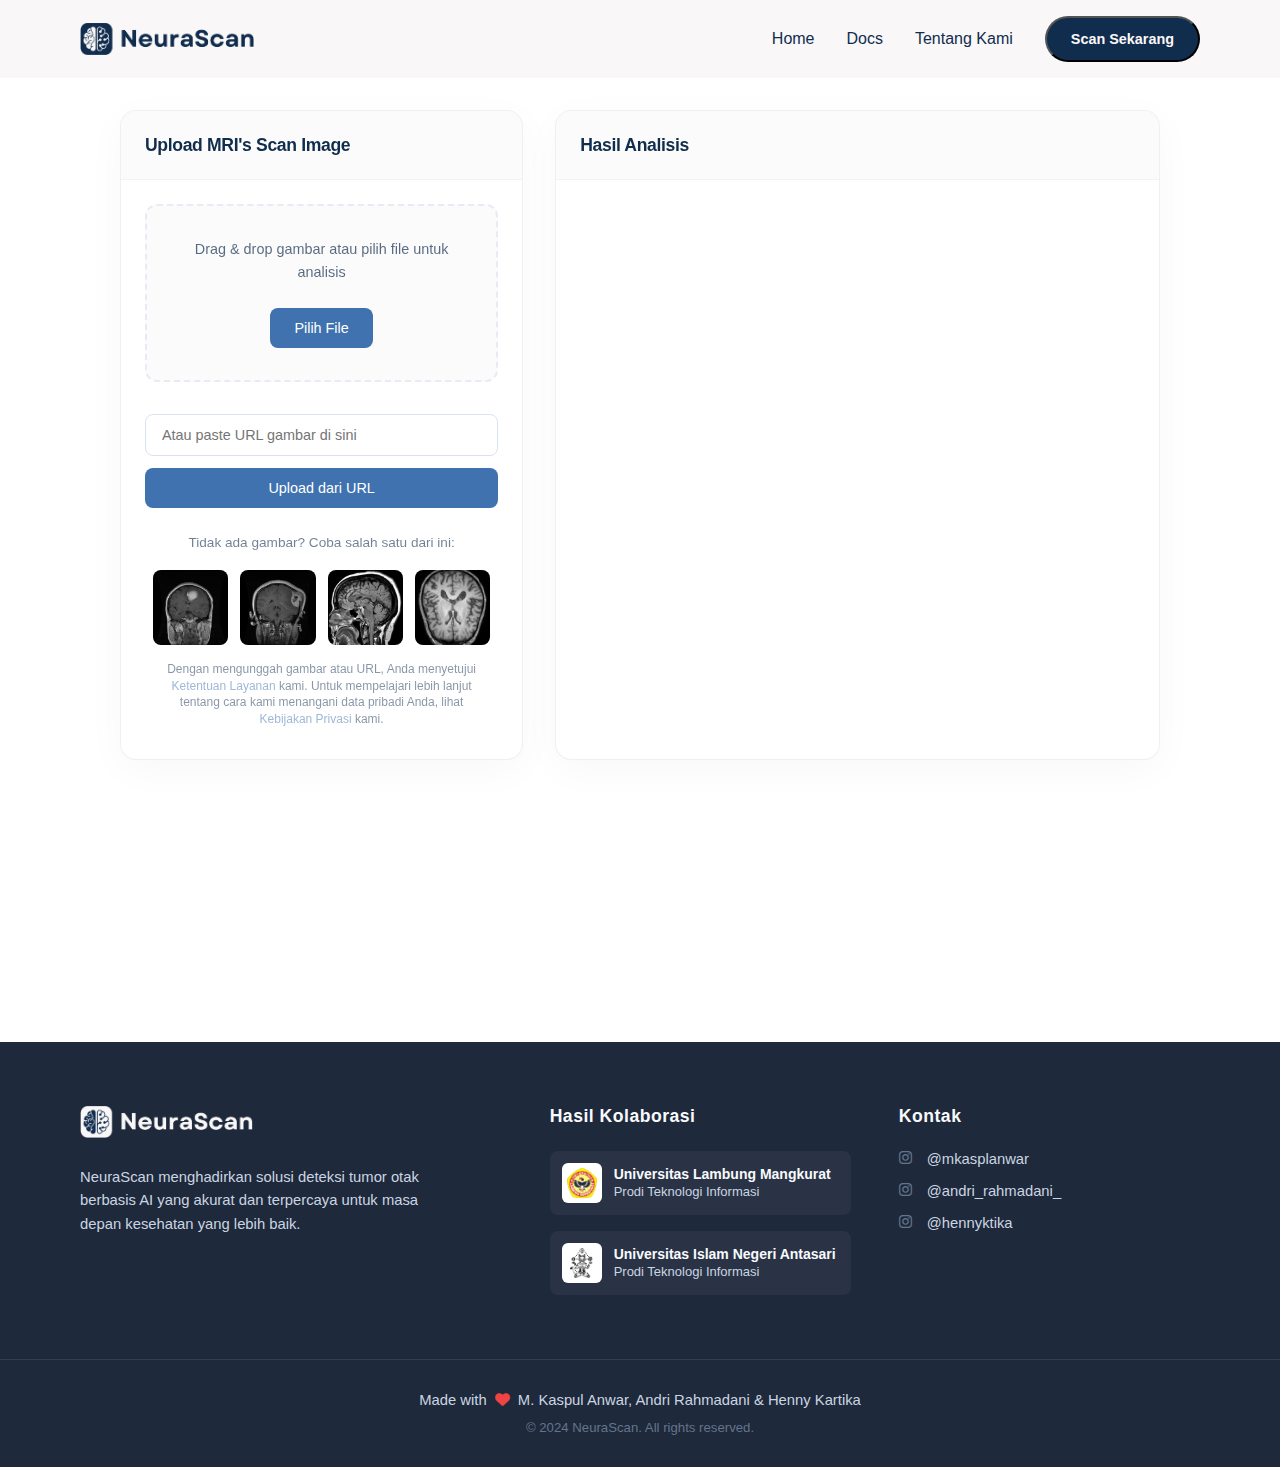
<file: index.html>
<!DOCTYPE html>
<html lang="id">
<head>
    <meta charset="UTF-8">
    <meta name="viewport" content="width=device-width, initial-scale=1.0">
    <title>NeuraScan - MRI Tumor Detection</title>
    <link rel="stylesheet" href="https://cdnjs.cloudflare.com/ajax/libs/font-awesome/6.0.0/css/all.min.css">
    <link rel="stylesheet" href="asset/css/reset.css">
    <link rel="stylesheet" href="asset/css/navbar.css">
    <link rel="stylesheet" href="asset/css/main.css">
    <link rel="stylesheet" href="asset/css/footer.css">
</head>
<body>
    <nav class="navbar">
        <div class="logo">
            <img src="asset/img/logo.png" alt="NeuraScan Logo">
        </div>
    
        <div class="nav-links">
            <div class="mobile-logo">
                <img src="asset/img/logo.png" alt="NeuraScan Logo">
            </div>
            
            <a href="#beranda">Home</a>
            <a href="#layanan">Docs</a>
            <a href="#layanan">Tentang Kami</a>
            <div class="auth-buttons">
                <button class="btn btn-scan">Scan Sekarang</button>
            </div>
        </div>
    
        <div class="hamburger">
            <span></span>
            <span></span>
            <span></span>
        </div>
        <div class="overlay"></div>
    </nav>
    <div class="app-container">
        <div class="split-layout">
            <div class="upload-card">
                <div class="card-header">
                    <h2>Upload MRI's Scan Image</h2>
                </div>
                <div class="card-content">
                    <!-- Modified upload form structure -->
                    <form id="uploadForm" enctype="multipart/form-data">
                        <div class="upload-zone" id="dropZone">
                            <p class="upload-text">Drag & drop gambar atau pilih file untuk analisis</p>
                            <button type="button" class="upload-btn" id="selectFileBtn">Pilih File</button>
                            <input type="file" id="fileInput" accept="image/*" style="display: none;">
                        </div>
                    </form>
                    
                    <div class="url-input-container">
                        <input type="text" class="url-input" placeholder="Atau paste URL gambar di sini" id="urlInput">
                        <button class="upload-btn" style="width: 100%" id="urlSubmit">Upload dari URL</button>
                    </div>

                    <div class="example-images">
                        <p class="example-text">Tidak ada gambar? Coba salah satu dari ini:</p>
                        <div class="example-grid">
                            <img src="asset/img/1.jpg" alt="Example 1" class="example-image">
                            <img src="asset/img/2.jpg" alt="Example 2" class="example-image">
                            <img src="asset/img/3.jpg" alt="Example 3" class="example-image">
                            <img src="asset/img/4.jpg" alt="Example 4" class="example-image">
                        </div>
                        <p class="terms-text">
                            Dengan mengunggah gambar atau URL, Anda menyetujui <a href="#">Ketentuan Layanan</a> kami. 
                            Untuk mempelajari lebih lanjut tentang cara kami menangani data pribadi Anda, lihat 
                            <a href="#">Kebijakan Privasi</a> kami.
                        </p>
                    </div>
                </div>
            </div>

            <div class="result-card">
                <div class="card-header">
                    <h2>Hasil Analisis</h2>
                </div>
                <div class="card-content">
                    <div class="result-content" id="resultContent">
                        <!-- Results will be populated here -->
                    </div>
                </div>
            </div>
        </div>
    </div>
    <footer class="footer">
        <div class="footer-content">
            <div class="footer-container">
                <!-- Brand Section -->
                <div class="footer-brand">
                    <img src="asset/img/logo2.png" alt="NeuraScan Logo" class="footer-logo">
                    <p class="brand-description">
                        NeuraScan menghadirkan solusi deteksi tumor otak berbasis AI yang akurat dan terpercaya untuk masa depan kesehatan yang lebih baik.
                    </p>
                </div>
    
                <!-- Collaboration Section (Moved) -->
                <div class="footer-collab">
                    <h3>Hasil Kolaborasi</h3>
                    <div class="collab-cards">
                        <div class="collab-card">
                            <div class="logo-frame">
                                <img src="asset/img/ulm.png" alt="ULM Logo" class="partner-logo">
                            </div>
                            <div class="partner-info">
                                <div class="university">Universitas Lambung Mangkurat</div>
                                <div class="department">Prodi Teknologi Informasi</div>
                            </div>
                        </div>
                        
                        <div class="collab-card">
                            <div class="logo-frame">
                                <img src="asset/img/ti.png" alt="UIN Logo" class="partner-logo">
                            </div>
                            <div class="partner-info">
                                <div class="university">Universitas Islam Negeri Antasari</div>
                                <div class="department">Prodi Teknologi Informasi</div>
                            </div>
                        </div>
                    </div>
                </div>
    
                <!-- Contact Info -->
                <div class="footer-contact">
                    <h3>Kontak</h3>
                    <ul>
                        <li>
                            <i class="fa-brands fa-instagram"></i>
                            <span>@mkasplanwar</span>
                        </li>
                        <li>
                            <i class="fa-brands fa-instagram"></i>
                            <span>@andri_rahmadani_</span>
                        </li>
                        <li>
                            <i class="fa-brands fa-instagram"></i>
                            <span>@hennyktika</span>
                        </li>
                    </ul>
                </div>
            </div>
        </div>
    
        <!-- Copyright Section -->
        <div class="footer-bottom">
            <div class="made-with-love">
                Made with <i class="fa-solid fa-heart"></i> M. Kaspul Anwar, Andri Rahmadani & Henny Kartika
            </div>
            <p class="copyright">© 2024 NeuraScan. All rights reserved.</p>
        </div>
    </footer>
    <script src="asset/js/navbar.js"></script>
    <script src="asset/js/main.js"></script>
</body>
</html>
</file>
<file: asset/css/navbar.css>
/* Overlay Styles */
.overlay {
    display: none;
    position: fixed;
    top: 0;
    left: 0;
    width: 100vw;
    height: 100vh;
    background: rgba(255, 255, 255, 0.15);
    backdrop-filter: blur(8px);
    -webkit-backdrop-filter: blur(8px);
    opacity: 0;
    visibility: hidden;
    z-index: 998;
    transition: all 0.3s ease;
    margin: 0;
    padding: 0;
}

.overlay.active {
    display: block;
    opacity: 1;
    visibility: visible;
}

/* Navbar Styles */
.navbar {
    background-color: #F9F7F7;
    padding: 16px 80px;
    position: relative;
    width: 100%;
    max-width: 100%;
    top: 0;
    left: 0;
    z-index: 997;
    display: flex;
    justify-content: space-between;
    align-items: center;
    transition: all 0.3s ease;
}

/* Logo Styles */
.logo img {
    height: 32px;
    width: auto;
    display: block;
}

/* Navigation Links - Desktop Default */
.nav-links {
    display: flex;
    align-items: center;
    gap: 2rem;
}

.nav-content {
    display: flex;
    align-items: center;
    gap: 2rem;
}

.nav-links a {
    color: #112D4E;
    text-decoration: none;
    font-family: 'Segoe UI', sans-serif;
    font-weight: 500;
    font-size: 1rem;
    position: relative;
    transition: all 0.3s ease;
}

.nav-links a::after {
    content: '';
    position: absolute;
    bottom: -5px;
    left: 0;
    width: 0;
    height: 2px;
    background-color: #112D4E;
    transition: width 0.3s ease;
}

.nav-links a:hover::after {
    width: 100%;
}

/* Auth Buttons */
.auth-buttons {
    display: flex;
    gap: 1rem;
    align-items: center;
}

/* Button Konsultasi Styles */
.btn-scan {
    background: #112D4E;
    color: #F9F7F7;
    padding: 0.8rem 1.5rem;
    border-radius: 50px;
    font-family: 'Segoe UI', sans-serif;
    font-weight: 600;
    font-size: 0.9rem;
    cursor: pointer;
    transition: all 0.4s cubic-bezier(0.175, 0.885, 0.32, 1.275);
    position: relative;
    overflow: hidden;
    text-decoration: none;
}

.btn-scan:hover {
    transform: translateY(-3px) scale(1.05);
    box-shadow: 0 10px 20px rgba(0,0,0,0.1);
}

.btn-scan:active {
    transform: translateY(-1px) scale(1.02);
}

/* Hamburger Menu */
.hamburger {
    display: none;
    cursor: pointer;
    width: 30px;
    height: 20px;
    position: relative;
    z-index: 1002;
}

.hamburger span {
    display: block;
    position: absolute;
    height: 3px;
    width: 100%;
    background: #112D4E;
    border-radius: 3px;
    transition: all 0.3s ease;
}

.hamburger span:nth-child(1) { top: 0; }
.hamburger span:nth-child(2) { top: 8px; }
.hamburger span:nth-child(3) { top: 16px; }

/* Hamburger Animation */
.hamburger.active span:nth-child(1) {
    transform: rotate(45deg);
    top: 8px;
}

.hamburger.active span:nth-child(2) {
    opacity: 0;
}

.hamburger.active span:nth-child(3) {
    transform: rotate(-45deg);
    top: 8px;
}

/* Mobile Logo in Off-canvas */
.mobile-logo {
    display: none;
    width: 100%; /* Tambahkan ini */
    text-align: left; /* Tambahkan ini */
}

/* Mobile Footer */
.mobile-footer {
    display: none;
}

/* Mobile Responsive */
@media (max-width: 768px) {
    .navbar {
        padding: 18px max(24px, env(safe-area-inset-right));
        width: 100%;
        max-width: 100%;
        overflow: hidden;
    }

    .hamburger {
        display: block;
    }

    .mobile-logo {
        display: block;
        margin-bottom: 2rem;
        text-align: left; /* Tambahkan ini */
    }

    .mobile-logo img {
        height: 24px;
        width: auto;
        margin-left: 0; /* Tambahkan ini */
    }

    .nav-links {
        position: fixed;
        top: 0;
        right: -70%;
        height: 100vh;
        width: 70%;
        max-width: 70%;
        background: #F9F7F7;
        display: flex;
        flex-direction: column;
        padding: 2rem;
        transition: all 0.5s ease;
        box-shadow: -5px 0 15px rgba(0, 0, 0, 0.2);
        z-index: 1001;
        overflow-y: auto;
        overflow-x: hidden;
    }

    .nav-content {
        display: flex;
        flex-direction: column;
        width: 100%;
        flex: 1;
        gap: 1rem;
    }

    .nav-links.active {
        right: 0;
    }

    .nav-links a {
        width: 100%;
        padding: 0.5rem 0;
        font-size: 1.1rem;
    }

    .nav-links a:not(:last-child) {
        border-bottom: 1px solid rgba(255, 255, 255, 0.1);
        padding-bottom: 1rem;
        margin-bottom: 0.5rem;
    }

    .auth-buttons {
        width: 100%;
        flex-direction: column;
        gap: 1rem;
        margin-bottom: 2rem;
    }

    .btn-scan {
        width: 100%;
        text-align: center;
    }

    .mobile-footer {
        display: block;
        width: 100%;
        text-align: center;
        color: white;
        font-family: 'Segoe UI', sans-serif;
        font-size: 0.8rem;
        padding: 0;
        margin-top: auto;
    }

    body.menu-open {
        overflow: hidden;
        position: fixed;
        width: 100%;
        height: 100%;
        left: 0;
        right: 0;
    }
}

/* Backdrop Filter Support */
@supports (backdrop-filter: blur(8px)) or (-webkit-backdrop-filter: blur(8px)) {
    .overlay {
        background: rgba(255, 255, 255, 0.1);
        backdrop-filter: blur(8px);
        -webkit-backdrop-filter: blur(8px);
    }
}

@supports not ((backdrop-filter: blur(8px)) or (-webkit-backdrop-filter: blur(8px))) {
    .overlay {
        background: rgba(255, 255, 255, 0.9);
    }
}
</file>
<file: asset/css/main.css>
:root {
    --white: #FFFFFF;
    --light-blue: #DBE2EF;
    --primary-blue: #3F72AF;
    --black: #112D4E;
    --card-shadow: 0 10px 40px rgba(0, 0, 0, 0.03);
    --transition: all 0.3s cubic-bezier(0.4, 0, 0.2, 1);
}

.app-container {
    font-family: 'Inter', -apple-system, BlinkMacSystemFont, sans-serif;
    background: var(--white);
    color: var(--black);
    line-height: 1.6;
    min-height: 100vh;
    -webkit-font-smoothing: antialiased;
    max-width: 1200px;
    margin: 2rem auto;
    padding: 0 80px;
}

.split-layout {
    display: grid;
    grid-template-columns: 0.8fr 1.2fr;
    gap: 2rem;
    height: 100%;
    align-items: start;
}

.upload-card, .result-card {
    background: #FFFFFF;
    border-radius: 16px;
    box-shadow: var(--card-shadow);
    height: 650px;
    border: 1px solid rgba(219, 226, 239, 0.5);
    backdrop-filter: blur(10px);
    transition: var(--transition);
    display: flex;
    flex-direction: column;
}

.card-header {
    padding: 1.25rem 1.5rem;
    border-bottom: 1px solid rgba(219, 226, 239, 0.3);
    background: rgba(249, 247, 247, 0.5);
    backdrop-filter: blur(8px);
    border-radius: 16px 16px 0 0;
    flex-shrink: 0;
}

.card-header h2 {
    font-size: 1.1rem;
    font-weight: 600;
    color: var(--black);
    letter-spacing: -0.02em;
}

.card-content {
    padding: 1.5rem;
    flex: 1;
    overflow: hidden;
    display: flex;
    flex-direction: column;
}

.upload-zone {
    border: 2px dashed rgba(219, 226, 239, 0.6);
    border-radius: 12px;
    padding: 2rem 1.5rem;
    text-align: center;
    transition: var(--transition);
    background: rgba(249, 247, 247, 0.5);
    margin-bottom: 1rem;
}

.upload-zone.dragover {
    border-color: var(--primary-blue);
    background: rgba(63, 114, 175, 0.03);
}

.upload-text {
    margin-bottom: 1.5rem;
    color: var(--black);
    opacity: 0.7;
    font-size: 0.9rem;
    font-weight: 400;
}

.upload-btn {
    background: var(--primary-blue);
    color: var(--white);
    padding: 0.75rem 1.5rem;
    border-radius: 8px;
    border: none;
    font-size: 0.9rem;
    font-weight: 500;
    cursor: pointer;
    transition: var(--transition);
}

.upload-btn:hover {
    transform: translateY(-1px);
    box-shadow: 0 4px 20px rgba(63, 114, 175, 0.15);
}

.url-input-container {
    margin-top: 1rem;
}

.url-input {
    width: 100%;
    padding: 0.75rem 1rem;
    border: 1px solid var(--light-blue);
    border-radius: 8px;
    font-size: 0.9rem;
    margin-bottom: 0.75rem;
}

.url-input:focus {
    outline: none;
    border-color: var(--primary-blue);
}

.example-images {
    margin-top: 1.5rem;
    padding: 0 0.5rem;
}

.example-text {
    font-size: 0.85rem;
    color: var(--black);
    opacity: 0.6;
    margin-bottom: 1rem;
    text-align: center;
}

.example-grid {
    display: grid;
    grid-template-columns: repeat(4, 1fr);
    gap: 0.75rem;
    margin-top: 0.5rem;
}

.example-image {
    width: 100%;
    aspect-ratio: 1;
    object-fit: cover;
    border-radius: 8px;
    cursor: pointer;
    transition: var(--transition);
}

.example-image:hover {
    transform: translateY(-2px);
    box-shadow: 0 4px 12px rgba(0, 0, 0, 0.1);
}

.result-content {
    flex: 1;
    overflow-y: auto;
    padding-right: 0.5rem;
}
.image-comparison {
    display: grid;
    grid-template-columns: repeat(2, 1fr);
    gap: 1rem;
    margin: 1rem 0;
}

.image-comparison-item {
    flex: 1;
}

.image-comparison img {
    width: 100%;
    height: 200px;
    object-fit: contain;
    border-radius: 8px;
    box-shadow: 0 4px 20px rgba(0, 0, 0, 0.05);
}

.image-label {
    font-size: 0.85rem;
    color: var(--black);
    opacity: 0.6;
    text-align: center;
    margin-top: 0.5rem;
}



.result-box {
    background: rgba(249, 247, 247, 0.5);
    border-radius: 12px;
    padding: 1.5rem;
    margin-bottom: 1rem;
    border: 1px solid rgba(219, 226, 239, 0.3);
}

.image-preview {
    width: 100%;
    max-height: 300px;
    object-fit: contain;
    border-radius: 8px;
    margin: 1rem 0;
    box-shadow: 0 4px 20px rgba(0, 0, 0, 0.05);
}

.findings-list {
    list-style: none;
    margin: 1rem 0;
    padding-left: 1.25rem;
}

.findings-list li {
    margin-bottom: 0.5rem;
    color: var(--black);
    opacity: 0.75;
    font-size: 0.9rem;
    position: relative;
    padding-left: 1rem;
}

.findings-list li::before {
    content: '•';
    position: absolute;
    left: -0.5rem;
    color: var(--primary-blue);
}

.confidence-section {
    background: #FFFFFF;
    padding: 1.25rem;
    border-radius: 10px;
    margin-top: 1rem;
    border: 1px solid rgba(219, 226, 239, 0.4);
}

.confidence-bar {
    height: 4px;
    background: var(--light-blue);
    border-radius: 2px;
    margin: 0.75rem 0;
}

.confidence-progress {
    height: 100%;
    background: var(--primary-blue);
    width: 0%;
    transition: width 1.5s ease;
    border-radius: 2px;
}

.metadata {
    display: flex;
    flex-wrap: wrap;
    gap: 1rem;
    margin-top: 1rem;
    padding-top: 1rem;
    border-top: 1px solid rgba(219, 226, 239, 0.3);
    font-size: 0.85rem;
    color: var(--black);
    opacity: 0.6;
}

.terms-text {
    font-size: 0.75rem;
    color: var(--black);
    opacity: 0.5;
    text-align: center;
    margin: 1rem 0 1.5rem; /* Menambah margin bottom */
    line-height: 1.4;
}
.terms-text a {
    color: var(--primary-blue);
    text-decoration: none;
}

@media (max-width: 1200px) {
    .split-layout {
        grid-template-columns: 1fr;
        gap: 1.5rem;
    }
}

@media (max-width: 768px) {
    .app-container {
        padding: 0 24px;
        margin: 1rem auto;
    }
    
    .example-grid {
        gap: 0.35rem; /* Mengurangi gap antar gambar */
        padding: 0 0.5rem; /* Memberikan sedikit padding di container */
    }
    .example-image {
        width: 100%;
        max-width: 60px; /* Tetapkan ukuran maksimal */
        aspect-ratio: 1;
        margin: 0 auto; /* Center image dalam grid cell */
    }
    .image-comparison {
        grid-template-columns: 1fr;
    }
}

/* Custom Scrollbar */
.result-content::-webkit-scrollbar {
    width: 6px;
}

.result-content::-webkit-scrollbar-track {
    background: var(--light-blue);
    border-radius: 3px;
}

.result-content::-webkit-scrollbar-thumb {
    background: var(--primary-blue);
    border-radius: 3px;
}
</file>
<file: asset/css/footer.css>
.footer {
    background: #1e293b;
    color: #f8fafc;
    font-family: 'Inter', sans-serif;
    padding-top: 4rem;
}

.footer-content {
    max-width: 100%;
    margin: 0 auto;
    padding: 0 80px
}

.footer-container {
    display: grid;
    grid-template-columns: 1.4fr 1fr 1fr;
    gap: 3rem;
    margin-bottom: 4rem;
}

.footer-brand {
    max-width: 380px;
}

.footer-logo {
    height: 32px;
    width: auto;
    margin-bottom: 1.5rem;
}

.brand-description {
    font-size: 0.925rem;
    line-height: 1.6;
    color: #cbd5e1;
    margin-bottom: 2rem;
}

.social-links {
    display: flex;
    gap: 1rem;
}

.social-icon {
    width: 36px;
    height: 36px;
    border-radius: 8px;
    background: rgba(255, 255, 255, 0.1);
    display: flex;
    align-items: center;
    justify-content: center;
    color: #f8fafc;
    text-decoration: none;
    transition: all 0.2s ease;
}

.social-icon:hover {
    background: #f8fafc;
    color: #1e293b;
    transform: translateY(-2px);
}

.footer-collab h3,
.footer-contact h3 {
    color: #f8fafc;
    font-size: 1.1rem;
    font-weight: 600;
    margin-bottom: 1.5rem;
    letter-spacing: 0.5px;
}

.footer-contact ul {
    list-style: none;
    padding: 0;
    margin: 0;
}

.footer-contact li {
    display: flex;
    align-items: center;
    gap: 0.75rem;
    margin-bottom: 1rem;
    color: #cbd5e1;
    font-size: 0.925rem;
}

.footer-contact i {
    color: #64748b;
    width: 16px;
}

/* Collaboration Cards Styling */
.collab-cards {
    display: flex;
    flex-direction: column;
    gap: 1rem;
}

.collab-card {
    background: rgba(255, 255, 255, 0.05);
    border-radius: 8px;
    padding: 0.75rem;
    display: flex;
    align-items: center;
    gap: 0.75rem;
}

.logo-frame {
    width: 40px;
    height: 40px;
    background: #ffffff;
    border-radius: 6px;
    padding: 0.375rem;
    display: flex;
    align-items: center;
    justify-content: center;
}

.partner-logo {
    width: 30px;
    height: 30px;
    object-fit: contain;
}

.partner-info {
    flex: 1;
}

.university {
    color: #f8fafc;
    font-weight: 600;
    font-size: 0.875rem;
    margin-bottom: 0.125rem;
}

.department {
    color: #cbd5e1;
    font-size: 0.8125rem;
}

.footer-bottom {
    text-align: center;
    padding: 32px 50px;
    border-top: 1px solid rgba(255, 255, 255, 0.1);
}

.made-with-love {
    color: #cbd5e1;
    font-size: 0.925rem;
    margin-bottom: 0.75rem;
}

.made-with-love i {
    color: #ef4444;
    margin: 0 0.25rem;
    animation: heartBeat 1.5s ease infinite;
}

.copyright {
    font-size: 0.825rem;
    color: #64748b;
    margin: 0;
}

@keyframes heartBeat {
    0% { transform: scale(1); }
    14% { transform: scale(1.3); }
    28% { transform: scale(1); }
    42% { transform: scale(1.3); }
    70% { transform: scale(1); }
}

@media (max-width: 768px) {
    .footer-container {
        grid-template-columns: 1fr;
        gap: 2.5rem;
        text-align: center;
        margin-bottom: 32px;
    }

    .footer-brand {
        max-width: 100%;
    }

    .social-links {
        justify-content: center;
    }

    .footer-contact li {
        justify-content: center;
    }

    .collab-cards {
        max-width: 300px;
        margin: 0 auto;
    }
}

@media (max-width: 480px) {
    .footer-content {
        padding: 0 1.5rem;
    }

    .collab-card {
        padding: 0.625rem;
    }

    .logo-frame {
        width: 36px;
        height: 36px;
    }
}
</file>
